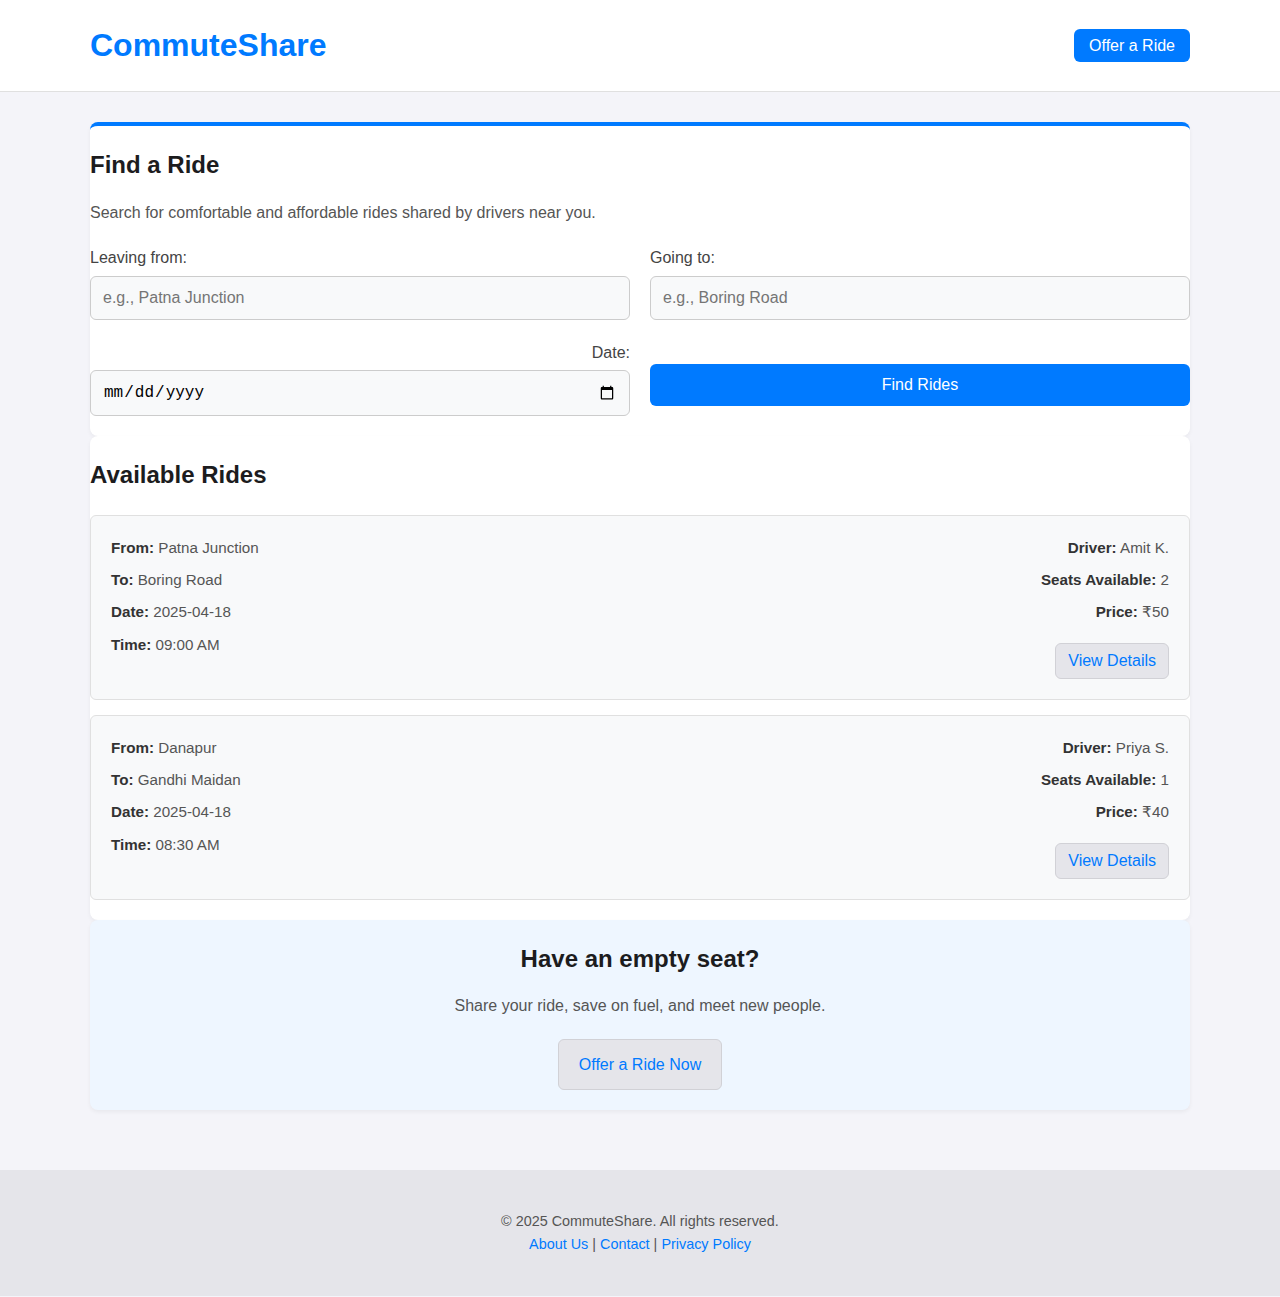
<file: forntend/index.htm>
<!DOCTYPE html>
<html lang="en">
<head>
    <meta charset="UTF-8">
    <meta name="viewport" content="width=device-width, initial-scale=1.0">
    <title>CommuteShare - Share & Find Rides</title>
    <link rel="stylesheet" href="style.css">
</head>
<body>
    <header>
        <div class="container">
            <h1>CommuteShare</h1>
            <nav>
                <a href="offer-ride.html" class="nav-button">Offer a Ride</a>
            </nav>
        </div>
    </header>

    <main>
        <section id="find-ride-section" class="container prominent-section">
            <h2>Find a Ride</h2>
            <p>Search for comfortable and affordable rides shared by drivers near you.</p>
            <form id="find-ride-form">
                <div class="form-row">
                    <div class="form-group">
                        <label for="find-origin">Leaving from:</label>
                        <input type="text" id="find-origin" name="origin" placeholder="e.g., Patna Junction" required>
                    </div>
                    <div class="form-group">
                        <label for="find-destination">Going to:</label>
                        <input type="text" id="find-destination" name="destination" placeholder="e.g., Boring Road" required>
                    </div>
                </div>
                <div class="form-row">
                     <div class="form-group">
                        <label for="find-date">Date:</label>
                        <input type="date" id="find-date" name="date" required>
                    </div>
                    <div class="form-group">
                        <button type="submit" class="button-primary find-button">Find Rides</button>
                    </div>
                </div>

            </form>
        </section>

        <section id="ride-results-section" class="container">
            <h2>Available Rides</h2>
            <div class="ride-list">
                <article class="ride-card">
                    <div class="ride-card-main">
                        <p><strong>From:</strong> Patna Junction</p>
                        <p><strong>To:</strong> Boring Road</p>
                        <p><strong>Date:</strong> 2025-04-18</p>
                        <p><strong>Time:</strong> 09:00 AM</p>
                    </div>
                    <div class="ride-card-details">
                        <p><strong>Driver:</strong> Amit K.</p>
                        <p><strong>Seats Available:</strong> 2</p>
                        <p><strong>Price:</strong> ₹50</p>
                         <button class="button-secondary">View Details</button>
                    </div>
                </article>

                <article class="ride-card">
                     <div class="ride-card-main">
                        <p><strong>From:</strong> Danapur</p>
                        <p><strong>To:</strong> Gandhi Maidan</p>
                        <p><strong>Date:</strong> 2025-04-18</p>
                        <p><strong>Time:</strong> 08:30 AM</p>
                    </div>
                    <div class="ride-card-details">
                        <p><strong>Driver:</strong> Priya S.</p>
                        <p><strong>Seats Available:</strong> 1</p>
                        <p><strong>Price:</strong> ₹40</p>
                        <button class="button-secondary">View Details</button>
                    </div>
                </article>
                 </div>
             <p class="no-results" style="display: none;">No rides found matching your criteria.</p> </section>

         <section id="offer-cta-section" class="container secondary-section">
            <h2>Have an empty seat?</h2>
            <p>Share your ride, save on fuel, and meet new people.</p>
            <a href="offer-ride.html" class="button-secondary">Offer a Ride Now</a>
        </section>

    </main>

    <footer>
        <div class="container">
            <p>&copy; 2025 CommuteShare. All rights reserved.</p>
            <p><a href="#">About Us</a> | <a href="#">Contact</a> | <a href="#">Privacy Policy</a></p>
        </div>
    </footer>

    <script src="script.js"></script>
</body>
</html>
</file>
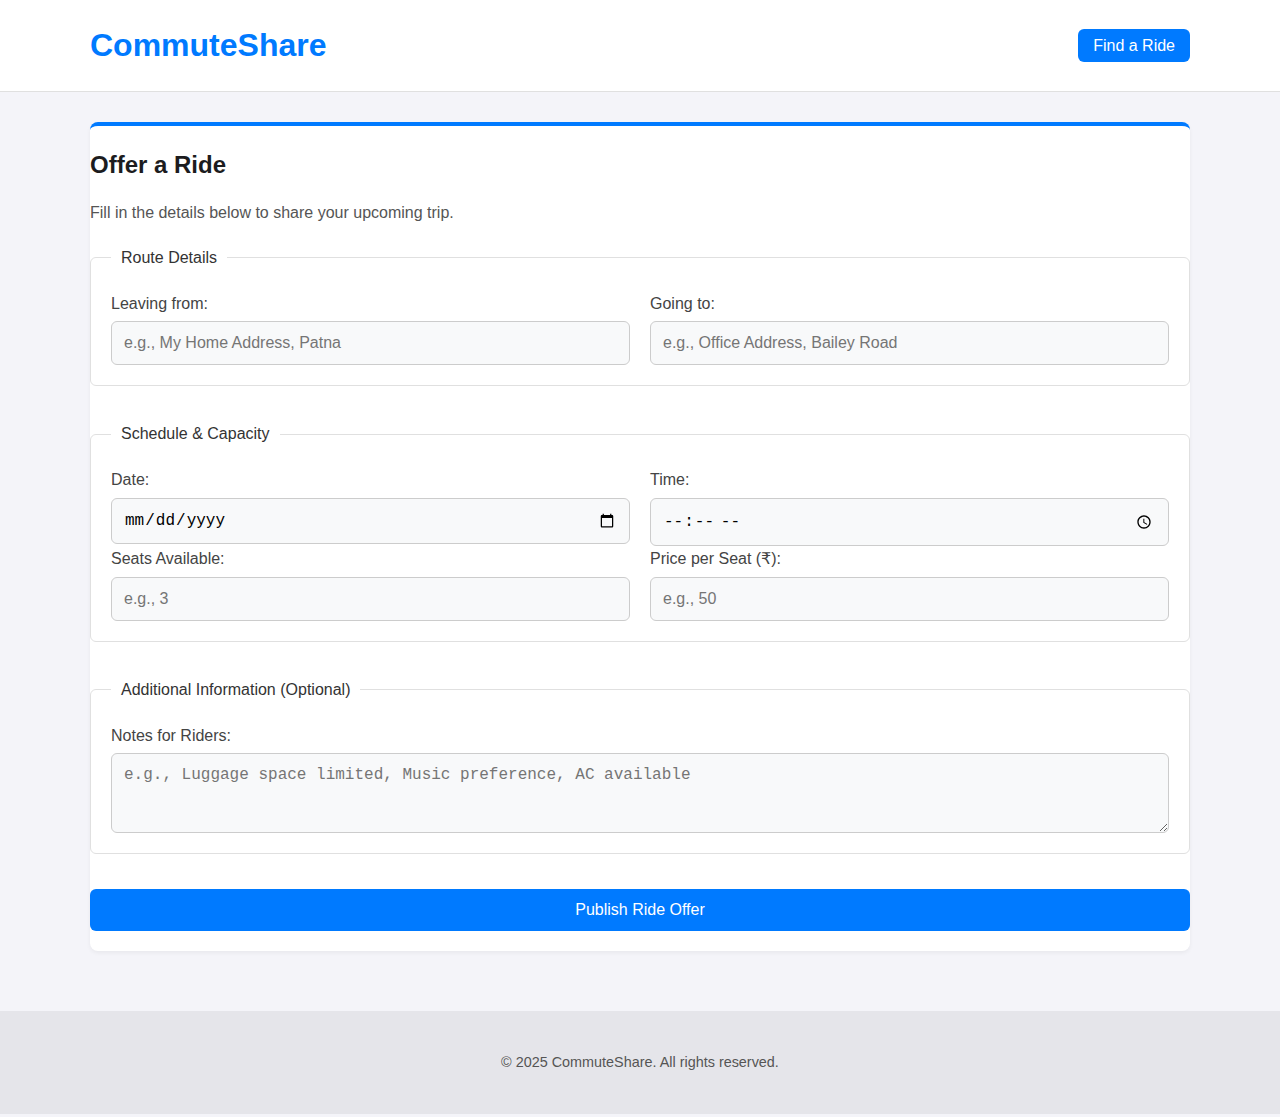
<file: forntend/offer-ride.html>
<!DOCTYPE html>
<html lang="en">
<head>
    <meta charset="UTF-8">
    <meta name="viewport" content="width=device-width, initial-scale=1.0">
    <title>Offer a Ride - CommuteShare</title>
    <link rel="stylesheet" href="style.css">
</head>
<body>
    <header>
        <div class="container">
             <h1><a href="index.html" class="header-link">CommuteShare</a></h1>
             <nav>
                 <a href="index.html" class="nav-button">Find a Ride</a>
            </nav>
        </div>
    </header>

    <main>
        <section id="offer-ride-section" class="container prominent-section">
            <h2>Offer a Ride</h2>
            <p>Fill in the details below to share your upcoming trip.</p>
            <form id="offer-ride-form">
                 <fieldset>
                    <legend>Route Details</legend>
                    <div class="form-row">
                        <div class="form-group">
                            <label for="offer-origin">Leaving from:</label>
                            <input type="text" id="offer-origin" name="origin" placeholder="e.g., My Home Address, Patna" required>
                        </div>
                        <div class="form-group">
                            <label for="offer-destination">Going to:</label>
                            <input type="text" id="offer-destination" name="destination" placeholder="e.g., Office Address, Bailey Road" required>
                        </div>
                    </div>
                 </fieldset>

                 <fieldset>
                     <legend>Schedule & Capacity</legend>
                     <div class="form-row">
                        <div class="form-group">
                            <label for="offer-date">Date:</label>
                            <input type="date" id="offer-date" name="date" required>
                        </div>
                        <div class="form-group">
                            <label for="offer-time">Time:</label>
                            <input type="time" id="offer-time" name="time" required>
                        </div>
                    </div>
                     <div class="form-row">
                        <div class="form-group">
                            <label for="offer-seats">Seats Available:</label>
                            <input type="number" id="offer-seats" name="seats" min="1" max="8" placeholder="e.g., 3" required>
                        </div>
                         <div class="form-group">
                            <label for="offer-price">Price per Seat (₹):</label>
                            <input type="number" id="offer-price" name="price" min="0" placeholder="e.g., 50" required>
                        </div>
                    </div>
                 </fieldset>

                 <fieldset>
                     <legend>Additional Information (Optional)</legend>
                     <div class="form-group">
                        <label for="offer-notes">Notes for Riders:</label>
                        <textarea id="offer-notes" name="notes" rows="3" placeholder="e.g., Luggage space limited, Music preference, AC available"></textarea>
                    </div>
                 </fieldset>

                <button type="submit" class="button-primary">Publish Ride Offer</button>
            </form>
        </section>
    </main>

    <footer>
        <div class="container">
            <p>&copy; 2025 CommuteShare. All rights reserved.</p>
        </div>
    </footer>

     <script src="script.js"></script>
</body>
</html>
</file>
<file: forntend/style.css>
/* Basic Reset & Defaults */
* {
    box-sizing: border-box;
    margin: 0;
    padding: 0;
}

body {
    font-family: -apple-system, BlinkMacSystemFont, "Segoe UI", Roboto, Helvetica, Arial, sans-serif;
    line-height: 1.6;
    color: #333;
    background-color: #f4f4f9; /* Light grey background */
}

.container {
    width: 90%;
    max-width: 1100px;
    margin: auto;
    padding: 20px 0;
}

/* Header */
header {
    background-color: #ffffff;
    border-bottom: 1px solid #e0e0e0;
    padding: 10px 0;
}

header .container {
    display: flex;
    justify-content: space-between;
    align-items: center;
    padding: 10px 0; /* Reduced padding */
}

header h1 {
    color: #007aff; /* Apple blue */
    font-weight: 600;
    margin: 0;
}
header h1 a.header-link {
    text-decoration: none;
    color: inherit; /* Inherit the blue color */
}


/* Navigation */
nav .nav-button {
     background-color: #007aff;
     color: white;
     padding: 8px 15px;
     text-decoration: none;
     border-radius: 6px;
     font-weight: 500;
     transition: background-color 0.2s ease;
}

nav .nav-button:hover {
     background-color: #005ecb;
}


/* Main Content Sections */
main {
    padding: 30px 0;
}

section {
    background-color: #ffffff;
    margin-bottom: 30px;
    padding: 30px;
    border-radius: 8px;
    box-shadow: 0 2px 4px rgba(0,0,0,0.05);
}

section h2 {
    color: #1c1c1e; /* Darker heading */
    margin-bottom: 15px;
    font-weight: 600;
}

section p {
    margin-bottom: 20px;
    color: #555;
}

.prominent-section {
     border-top: 4px solid #007aff; /* Highlight main action sections */
}

.secondary-section {
    background-color: #eef6ff; /* Lighter blue background */
    text-align: center;
}


/* Forms */
form {
    display: flex;
    flex-direction: column;
    gap: 20px; /* Space between form elements/groups */
}

fieldset {
    border: 1px solid #e0e0e0;
    padding: 20px;
    border-radius: 6px;
    margin-bottom: 15px; /* Space between fieldsets */
}

legend {
    padding: 0 10px;
    font-weight: 500;
    color: #333;
}

.form-row {
    display: flex;
    gap: 20px;
    flex-wrap: wrap; /* Allow wrapping on smaller screens */
}

.form-group {
    flex: 1; /* Allow groups to grow */
    min-width: 200px; /* Minimum width before wrapping */
    display: flex;
    flex-direction: column;
}


label {
    display: block;
    margin-bottom: 5px;
    font-weight: 500;
    color: #444;
}

input[type="text"],
input[type="date"],
input[type="time"],
input[type="number"],
textarea {
    width: 100%;
    padding: 12px;
    border: 1px solid #ccc;
    border-radius: 6px;
    font-size: 1rem;
    background-color: #f8f9fa; /* Slightly off-white input background */
}

input:focus, textarea:focus {
    outline: none;
    border-color: #007aff;
    box-shadow: 0 0 0 2px rgba(0, 122, 255, 0.2);
}

textarea {
    resize: vertical; /* Allow vertical resize */
    min-height: 60px;
}


/* Buttons */
button, .button-primary, .button-secondary {
    padding: 12px 20px;
    border: none;
    border-radius: 6px;
    font-size: 1rem;
    font-weight: 500;
    cursor: pointer;
    text-decoration: none; /* For link buttons */
    display: inline-block; /* For link buttons */
    text-align: center;
    transition: background-color 0.2s ease, box-shadow 0.2s ease;
}

.button-primary {
    background-color: #007aff;
    color: white;
}
.button-primary:hover {
    background-color: #005ecb;
     box-shadow: 0 2px 5px rgba(0,0,0,0.1);
}

.button-secondary {
    background-color: #e5e5ea; /* Light grey button */
    color: #007aff; /* Blue text */
    border: 1px solid #d1d1d6;
}
.button-secondary:hover {
    background-color: #dcdce0;
}

/* Align find button with date input */
#find-ride-form .form-row:last-child .form-group {
    align-items: flex-end; /* Align content (button) to the bottom */
}
#find-ride-form .find-button {
     width: 100%; /* Make button take full width of its group */
     margin-top: 24px; /* Align with label height roughly */
}


/* Ride Results */
.ride-list {
    margin-top: 20px;
    display: flex;
    flex-direction: column;
    gap: 15px;
}

.ride-card {
    background-color: #f8f9fa; /* Slightly different background for cards */
    border: 1px solid #e0e0e0;
    border-radius: 6px;
    padding: 20px;
    display: flex;
    justify-content: space-between;
    flex-wrap: wrap; /* Allow wrapping on small screens */
    gap: 20px;
}

.ride-card-main {
    flex: 2; /* Takes more space */
    min-width: 250px;
}
.ride-card-details {
    flex: 1;
    min-width: 150px;
    text-align: right;
}

.ride-card p {
    margin-bottom: 8px;
    font-size: 0.95rem;
}
.ride-card p strong {
    color: #333;
}

.ride-card .button-secondary {
     padding: 8px 12px; /* Smaller button for cards */
     margin-top: 10px;
}

.no-results {
    font-style: italic;
    color: #666;
    text-align: center;
    padding: 20px;
}


/* Footer */
footer {
    background-color: #e5e5ea; /* Light grey footer */
    color: #555;
    text-align: center;
    padding: 20px 0;
    margin-top: 30px;
    font-size: 0.9rem;
}

footer a {
    color: #007aff;
    text-decoration: none;
}
footer a:hover {
    text-decoration: underline;
}

/* Responsive Adjustments (Basic Example) */
@media (max-width: 768px) {
     header .container {
        flex-direction: column;
        gap: 10px;
    }
    .form-row {
        flex-direction: column;
        gap: 15px;
    }
     #find-ride-form .find-button {
         margin-top: 0; /* Remove margin alignment on mobile */
    }

    .ride-card {
        flex-direction: column;
        gap: 15px;
    }
     .ride-card-details {
        text-align: left;
    }
}
</file>
